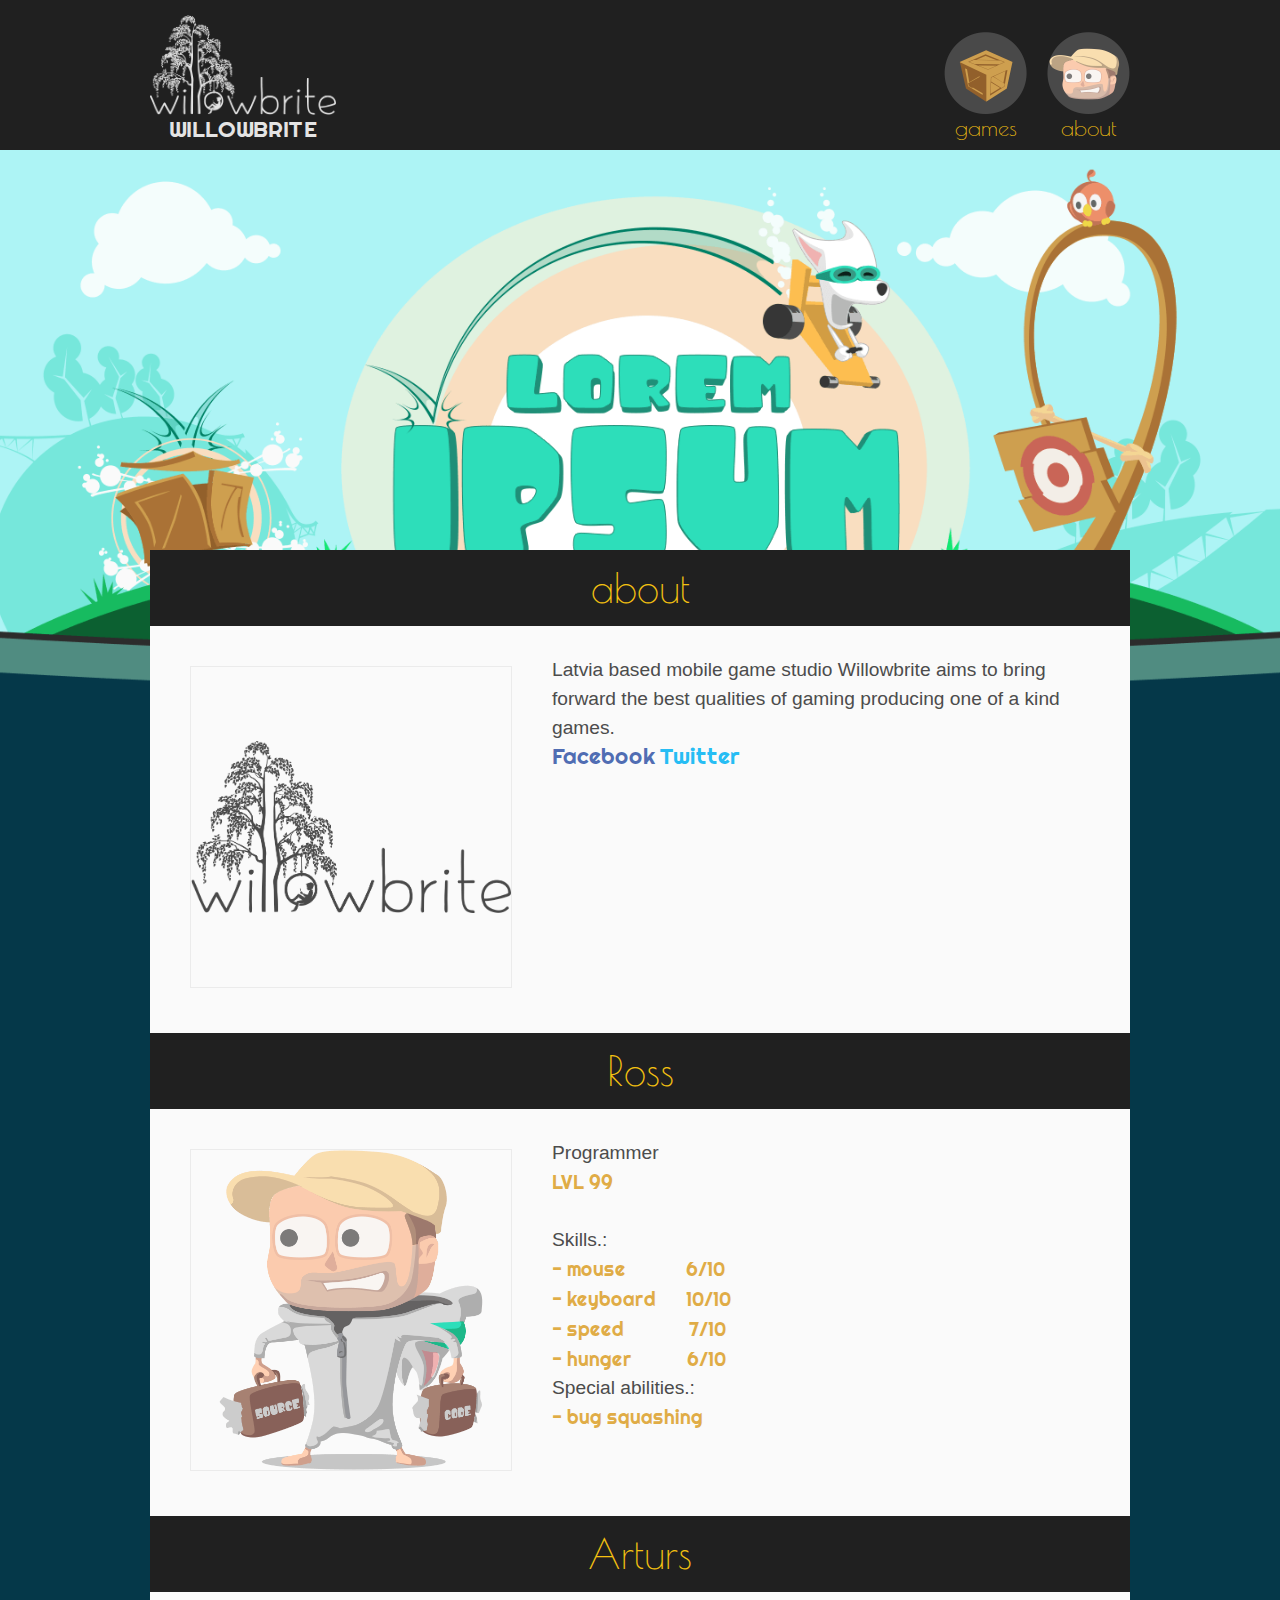
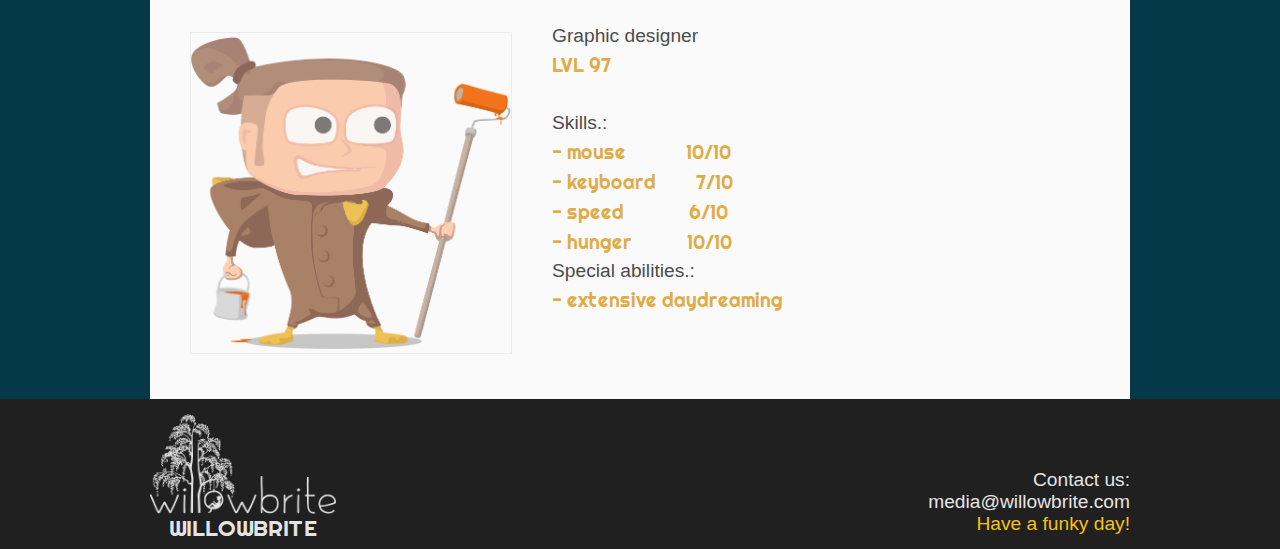
<file: index.html>
<!DOCTYPE html>
<html>
<head>

  <meta name="viewport" content="user-scalable=no,width=device-width" />

  <!-- Hi there! Thanks for visiting willowbrite.com websites sorce code -->
  <!-- Hope you will find what you need and have a nice day! -->

	<meta http-equiv="Content-Type" content="text/html; charset=utf-8" />
	<meta http-equiv="content-language" content="en" />
	<title>Have a funky day. Willowbrite.com</title>

	<meta name="Author" content="Arturs Vitas" />
	<meta name="Keywords" content="willowbrite, willowbrite games, mobile, games, game developers, mobile game studio, game studio, mobile game developers" />
	<meta name="Description" content="Willowbrite is a mobile game company who combines an old-school gaming experience with modern technology to create some pretty awesome games." />

<!-- we should have this thing
  <meta name="google-site-verification" content="" />
-->

  <link href='http://fonts.googleapis.com/css?family=Righteous' rel='stylesheet' type='text/css'>
  <link href='http://fonts.googleapis.com/css?family=Poiret+One' rel='stylesheet' type='text/css'>
  <script src="resize.js"></script>
  <link rel="stylesheet" type="text/css" href="wb.css">
  
  <link type="image/gif" rel="icon" href="img/favicon_v8.gif" />
</head>
<body id="html-body">

<!-- header -->
<div id="header">
  <div id="header-limit" class="center">
    <div id="header-logo">
      <img src="img/header_logo.png" width="186px" height="100px" alt="Willowbrite logo"/>
      <h1 class="logotxt">WILLOWBRITE</h1>
<!--      <p >WILLOWBRITE</p>-->
    </div>
    <div id="header-about-us" onclick="jumpTo()">
      <img id="header-games-img" width="83px" height="83px" src="img/header_about_us.png" alt="About the company Willowbrite"/>
      <p id="header-games-text" class="btntxt"><span id="header-about-us-txt-1">about</span><span id="header-about-us-txt-2">contacts</span></p>
    </div>
    <div id="header-games">
      <img id="header-games-img" width="83px" height="83px" src="img/header_products.png" alt="Games made by Willowbrite" onClick="location.href='game.html'"/>
      <p id="header-games-text" class="btntxt">games</p>
    </div>
  </div>
</div>

<!-- main image -->
<div id="background-image" class="center"></div>

<div id="spacer" style="height:400px; width:100%"></div>

<!-- content -->
<div id="about" class="center">

<div class="article">

  <p class="article-caption">about</p>
  
  <div class="article-img" style="background-image:url('img/willowbrite.png');"></div>
  
  <span class="article-text">
    Latvia based mobile game studio Willowbrite aims to bring forward the best
    qualities of gaming producing one of a kind games.<br>
    <a href="https://www.facebook.com/willowbritegames" id="facebook">Facebook</a> <a href="http://twitter.com/willowbrite" id="twitter">Twitter</a>
  </span>
  
</div>

<div class="article">

  <p class="article-caption">Ross</p>
  
  <div class="article-img" style="background-image:url('img/ross.png');"></div>
  
  <span class="article-text">
    Programmer<br>
    <span id="coloredtext">LVL 99</span><br>
    <br>
    Skills.:<br><span id="coloredtext">
      - mouse &nbsp; &nbsp; &nbsp; &nbsp; &nbsp; &nbsp;6/10<br>
      - keyboard &nbsp; &nbsp; &nbsp;10/10<br>
      - speed &nbsp; &nbsp; &nbsp; &nbsp; &nbsp; &nbsp; 7/10<br>
      - hunger &nbsp; &nbsp; &nbsp; &nbsp; &nbsp; 6/10<br>
    </span>
    Special abilities.:<br><span id="coloredtext">
      - bug squashing
      </span>
  </span>
  
</div>

<div class="article">

  <p class="article-caption">Arturs</p>
  
  <div class="article-img" style="background-image:url('img/arturs.png');"></div>

  <span class="article-text">
    Graphic designer<br>
    <span id="coloredtext">LVL 97</span><br>
    <br>
    Skills.:<br><span id="coloredtext">
      - mouse &nbsp; &nbsp; &nbsp; &nbsp; &nbsp; &nbsp;10/10<br>
      - keyboard &nbsp; &nbsp; &nbsp; &nbsp;7/10<br>
      - speed &nbsp; &nbsp; &nbsp; &nbsp; &nbsp; &nbsp; 6/10<br>
      - hunger &nbsp; &nbsp; &nbsp; &nbsp; &nbsp; 10/10<br>
    </span>
    Special abilities.:<br><span id="coloredtext">
      - extensive daydreaming
      </span>
  </span>
  
</div>
</div>

<!-- footer -->
<div id="header" class="header-footer">
  <div id="header-limit" class="center">
    <div id="footer-logo">
      <img src="img/header_logo.png" width="186px" height="100px" alt="Willowbrite logo"/>
      <h1 class="logotxt">WILLOWBRITE</h1>
    </div>
    <p id="contact_info">
      Contact us:<br>
      media@willowbrite.com<br>
      <span style="color:#f4c111">Have a funky day!</span>
    </p>
  </div>
</div>
  <script>
    (function(i,s,o,g,r,a,m){i['GoogleAnalyticsObject']=r;i[r]=i[r]||function(){
    (i[r].q=i[r].q||[]).push(arguments)},i[r].l=1*new Date();a=s.createElement(o),
    m=s.getElementsByTagName(o)[0];a.async=1;a.src=g;m.parentNode.insertBefore(a,m)
    })(window,document,'script','//www.google-analytics.com/analytics.js','ga');
    ga('create', 'UA-56711263-2', 'auto');
    ga('send', 'pageview');
  </script>
</body>
</html>
</file>
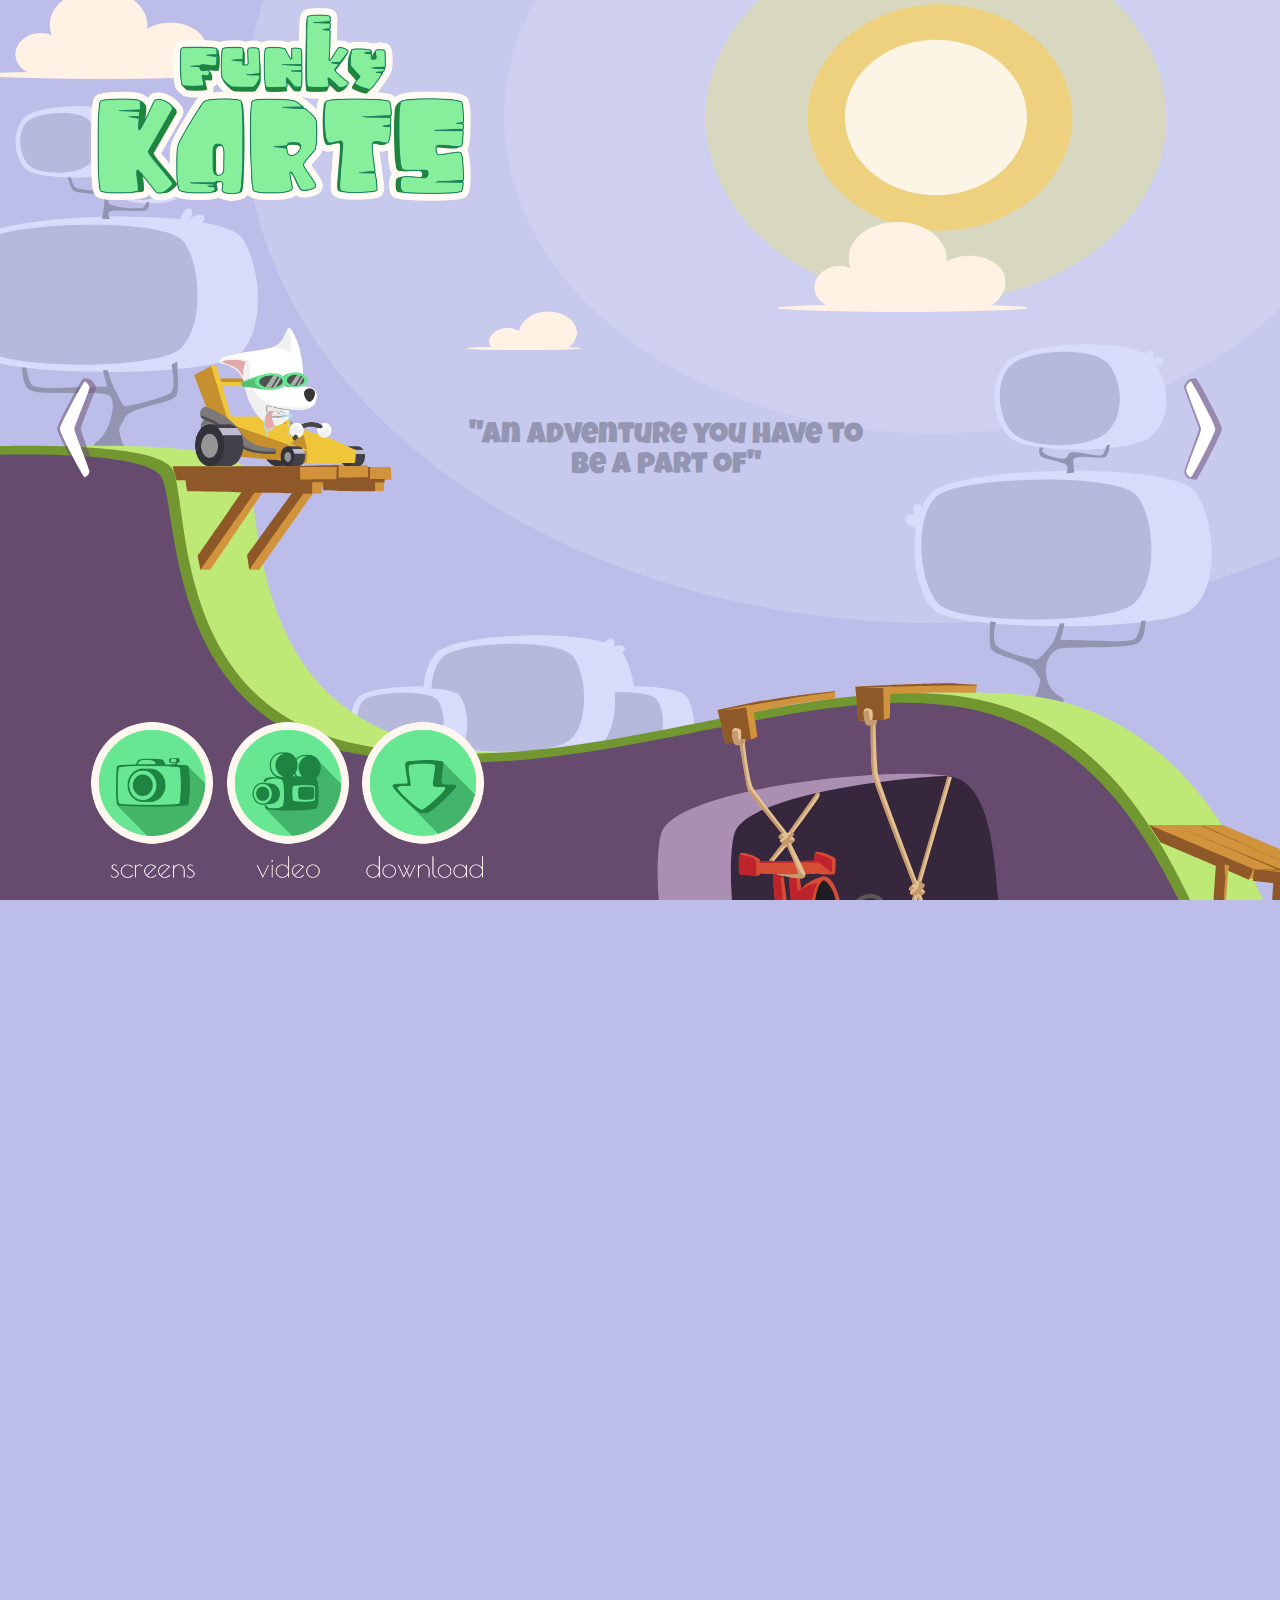
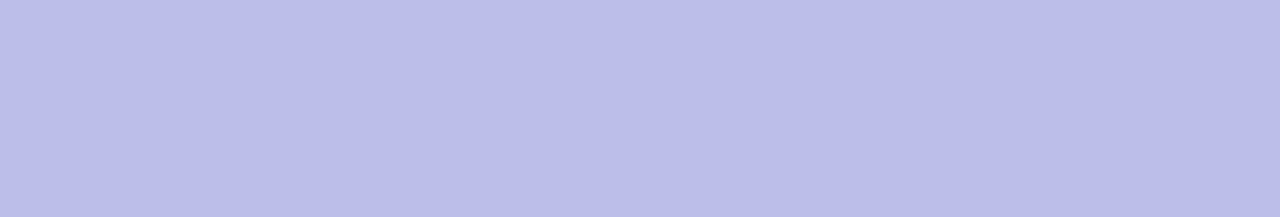
<file: fk/index.html>
<!DOCTYPE html>
<html>
<head>

  <!-- Hi there! Thanks for visiting willowbrite.com websites sorce code -->
  <!-- Hope you will find what you need and have a nice day! -->

  <meta name="viewport" content="user-scalable=no,width=device-width" />
	<meta http-equiv="Content-Type" content="text/html; charset=utf-8" />
	<meta http-equiv="content-language" content="en" />

  <link href='http://fonts.googleapis.com/css?family=Roboto:300' rel='stylesheet' type='text/css'>
<link href='http://fonts.googleapis.com/css?family=Aclonica' rel='stylesheet' type='text/css'>
<link href='http://fonts.googleapis.com/css?family=Luckiest+Guy' rel='stylesheet' type='text/css'>
  <link rel="stylesheet" type="text/css" href="fk.css">
	<!--<script src="fk.js"></script>-->
	<script src="viewportSize.js"></script>
	<script src="objects.js"></script>
	<script src="fkbganim.js"></script>
	<script src="fkbg.js"></script>

</head>
<body id="body">

  <div id="button-scroll-left" class="button-scroll" onmousedown="setDoAnimation(true, -1);" onmouseup="setDoAnimation(false)" onmouseout="setDoAnimation(false)"></div>
  <div id="button-scroll-right" class="button-scroll" onmousedown="setDoAnimation(true, 1);" onmouseup="setDoAnimation(false)" onmouseout="setDoAnimation(false)"></div>


  <div id="background"></div>

  <div id="container-bg" class="container">
<!-- frame 0 -->
    <div id="sun-svg" class="still"></div>
    <div id="cloud-01" class="still"></div>
    <div id="cloud-03" class="still"></div>
    <div id="cloud-04" class="still"></div>
<!-- frame 1 -->
    <div id="cloud-02" class="still"></div>
<!-- frame 2 -->
<!-- frame 3 -->
    <div id="dog-chill" class="still"></div>
    <div id="kart-chill" class="still"></div>
    <div id="chest-chill" class="still"></div>

  </div>

  <div id="container-fg" class="container">
<!-- frame 0 -->
    <div id="dog-start" class="still"></div>
    <div id="fk-logo" class="still"></div>
    <div id="btn-screens" class="btn"></div>
    <div id="btn-video" class="btn"></div>
    <div id="btn-download" class="btn"></div>
    <p id="promotional-txt">"An adventure you have to<br>be a part of"</p>
<!-- frame 1 -->
    <div id="arrow-down" class="still"></div>
    <p id="promotional-txt-3">Discover hidden<br>goods</p>
<!-- frame 2 -->
<!-- frame 3 -->
    <div id="slot-1" class="still"></div>
    <div id="slot-2" class="still"></div>
    <div id="slot-3" class="still"></div>
    <div id="cloud-2" class="still"></div>
    <div id="cloud-3" class="still"></div>
    <p id="promotional-txt-2">"This is what life<br>is all about"</p>
  </div>

</body>
</html>
</file>
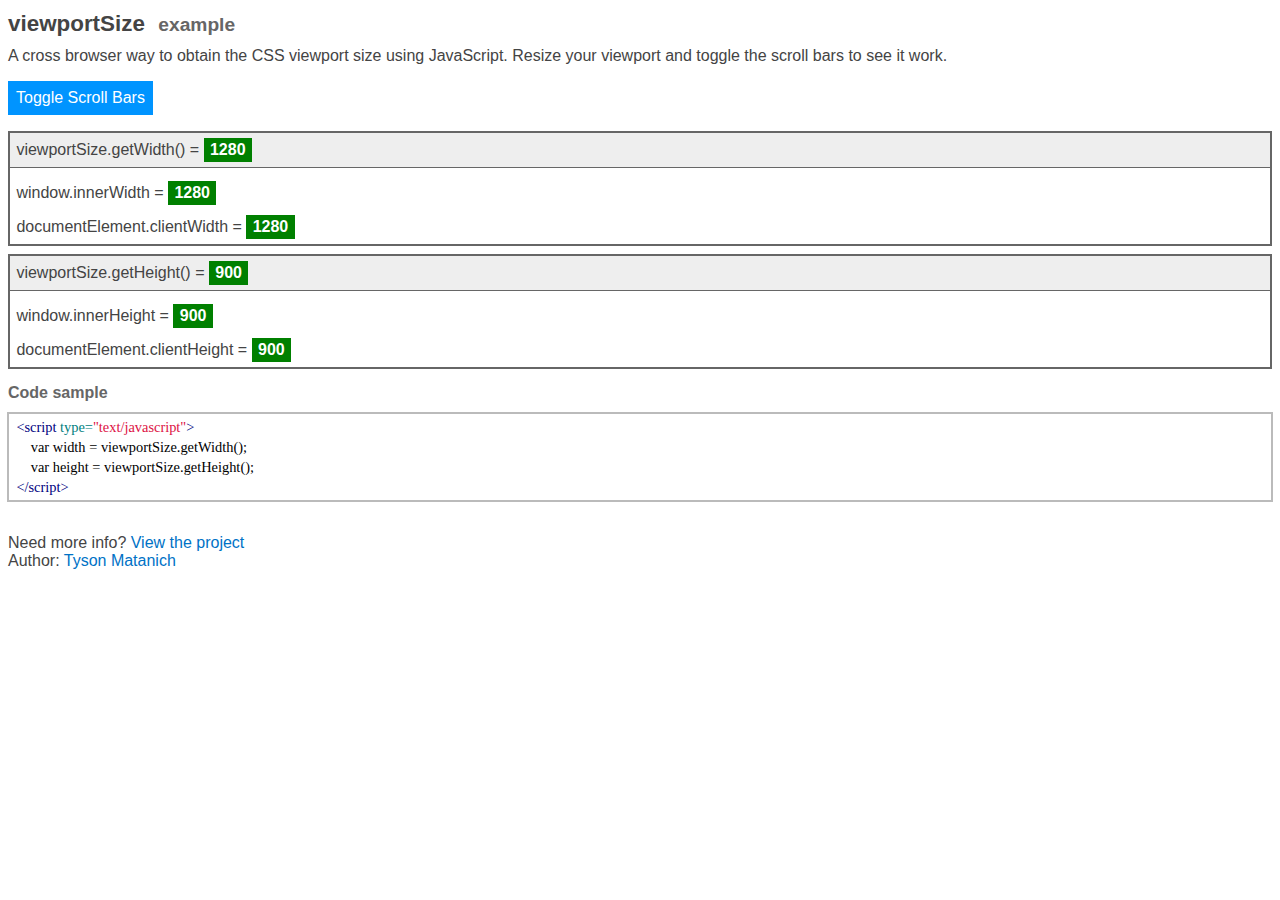
<file: fk/viewportSize-master/index.html>
﻿<!DOCTYPE html>
<html>
<head>
    <meta http-equiv="X-UA-Compatible" content="IE=edge" />
    <meta charset="utf-8" />
    <meta name="viewport" content="width=device-width, initial-scale=1.0" />
    <style type="text/css">@-ms-viewport{width:device-width}</style>
    <title>viewportSize</title>
    <link rel="stylesheet" type="text/css" href="samples/css/main.css" />
    <script type="text/javascript" src="viewportSize.js"></script>
</head>
<body>
    <div class="info">
        <h1>viewportSize</h1>
        <h2>example</h2>
        <p>A cross browser way to obtain the CSS viewport size using JavaScript. Resize your viewport and toggle the scroll bars to see it work.</p>
    </div>

    <a id="toggle-scroll">Toggle Scroll Bars</a>

    <div class="output">
        <div class="row main">viewportSize.getWidth() = <span id="widthEl" class="value">Requires JavaScript</span></div>
        <div class="row">window.innerWidth = <span id="innerWidthEl" class="value">Requires JavaScript</span></div>
        <div class="row">documentElement.clientWidth = <span id="clientWidthEl" class="value">Requires JavaScript</span></div>
    </div>

    <div class="output">
        <div class="row main">viewportSize.getHeight() = <span id="heightEl" class="value">Requires JavaScript</span></div>
        <div class="row">window.innerHeight = <span id="innerHeightEl" class="value">Requires JavaScript</span></div>
        <div class="row">documentElement.clientHeight = <span id="clientHeightEl" class="value">Requires JavaScript</span></div>
    </div>

    <script type="text/javascript">
        var scroll_link = document.getElementById("toggle-scroll");
        var toggleScroll = function () {
            if (document.documentElement.style.overflow == "hidden") {
                document.documentElement.style.overflow = "scroll";
            } else {
                document.documentElement.style.overflow = "hidden";
            }
            updateValues();
        };
        scroll_link.onclick = toggleScroll;

        var width_el = document.getElementById("widthEl");
        var height_el = document.getElementById("heightEl");
        var innerWidth_el = document.getElementById("innerWidthEl");
        var clientWidth_el = document.getElementById("clientWidthEl");
        var innerHeight_el = document.getElementById("innerHeightEl");
        var clientHeight_el = document.getElementById("clientHeightEl");

        var updateValues = function () {
            var width = viewportSize.getWidth();
            var height = viewportSize.getHeight();
            var innerWidth = window.innerWidth;
            var clientWidth = document.documentElement.clientWidth;
            var innerHeight = window.innerHeight;
            var clientHeight = document.documentElement.clientHeight;

            width_el.innerHTML = width;
            height_el.innerHTML = height;
            innerWidth_el.innerHTML = innerWidth;
            clientWidth_el.innerHTML = clientWidth;
            innerHeight_el.innerHTML = innerHeight;
            clientHeight_el.innerHTML = clientHeight;

            innerWidth_el.style.backgroundColor = (width == innerWidth) ? "green" : "red";
            clientWidth_el.style.backgroundColor = (width == clientWidth) ? "green" : "red";
            innerHeight_el.style.backgroundColor = (height == innerHeight) ? "green" : "red";
            clientHeight_el.style.backgroundColor = (height == clientHeight) ? "green" : "red";
        };

        if (window.addEventListener) {
            window.addEventListener("resize", updateValues, false);
            window.addEventListener("DOMContentLoaded", updateValues, false);
            window.addEventListener("load", updateValues, false);
        }
        else if (window.attachEvent) {
            window.attachEvent("onload", updateValues);
        }
    </script>

    <h3>Code sample</h3>
    <code><span class="nt">&lt;script </span><span class="na">type=</span><span class="s">"text/javascript"</span><span class="nt">&gt;</span>
    <span class="nb">var</span> <span class="nb">width</span> <span class="p">=</span> <span class="nx">viewportSize</span><span class="p">.</span><span class="nx">getWidth</span><span class="p">();</span>
    <span class="nb">var</span> <span class="nb">height</span> <span class="p">=</span> <span class="nx">viewportSize</span><span class="p">.</span><span class="nx">getHeight</span><span class="p">();</span>
<span class="nt">&lt;/script&gt;</span></code>

    <div class="info" style="margin-top: 1.5em;">
        <p>Need more info? <a href="http://github.com/tysonmatanich/viewportSize">View the project</a><br />Author: <a href="http://www.matanich.com">Tyson Matanich</a></p>
    </div>
</body>
</html>
</file>
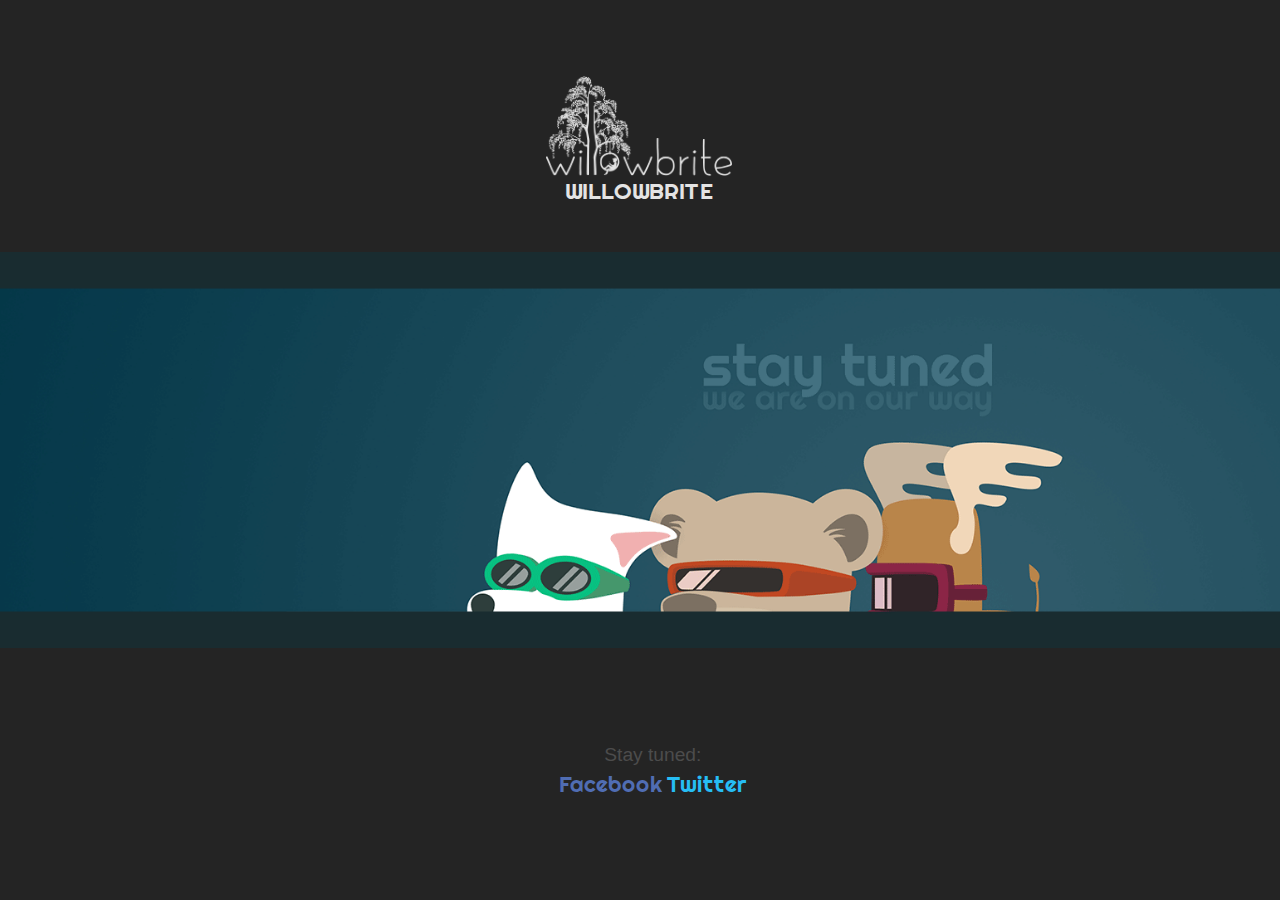
<file: game.html>
<!DOCTYPE html>
<html style="width:100%; height:100%">
<head>

  <meta name="viewport" content="user-scalable=no,width=device-width" />

  <!-- Hi there! Thanks for visiting willowbrite.com websites sorce code -->
  <!-- Hope you will find what you need and have a nice day! -->

	<meta http-equiv="Content-Type" content="text/html; charset=utf-8" />
	<meta http-equiv="content-language" content="en" />
	<title>Have a funky day. Willowbrite.com</title>

	<meta name="Author" content="Arturs Vitas" />
  <meta name="Keywords" content="willowbrite, willowbrite games, mobile, games, game developers, mobile game studio, game studio, mobile game developers" />
  <meta name="Description" content="Willowbrite is a mobile game company who combines an old-school gaming experience with modern technology to create some pretty awesome games." />

<!-- we should have this thing
  <meta name="google-site-verification" content="" />
-->

  <link href='http://fonts.googleapis.com/css?family=Righteous' rel='stylesheet' type='text/css'>
  <link href='http://fonts.googleapis.com/css?family=Poiret+One' rel='stylesheet' type='text/css'>
<!--  <script src="resize.js"></script> -->
  <link rel="stylesheet" type="text/css" href="wb.css">
  <link rel="stylesheet" type="text/css" href="game.css">

  
  <link type="image/gif" rel="icon" href="img/favicon_v8.gif" />
</head>
<body id="html-body" style="background-color:#242424">

<div style="height:28%; width:100%">
  <div style="overflow:visible; width:1px; height:1px; position:absolute; top:14%; left:50%">
    <img src="img/header_logo.png" width="186px" height="100px" alt="Willowbrite logo" style="position:absolute; left:-94px; top:-50px; cursor:pointer"
    onClick="location.href='index.html'"/>
    <h1 class="logotxt" style="position:absolute; left:-75px; top:50px">WILLOWBRITE</h1>
  </div>
</div>

<div id="background-image" style="height:44%; width:100%; background-image:url('img/game_bg.png')"></div>

<div style="height:28%; width:100%">
  <div style="overflow:visible; width:98%; height:1px; position:absolute; top:79%; left:2%">
    <p class="article-text" style="text-align:center">Stay tuned:<br>
      <a href="https://www.facebook.com/willowbritegames" id="facebook">Facebook</a>
      <a href="http://twitter.com/willowbrite" id="twitter">Twitter</a></p>
  </div>
</div>

</body>


</html>
</file>
<file: wb.css>
html{
  padding:0;
  margin:0;
}

body {
  background-color:#053849;
  padding:0;
  margin:0;
  width:100%;
  height:100%;
}
div{
  padding:0;
  margin:0;
}
img{
  padding:0;
  margin:0;
}
p{
  margin:0;
  padding:0;
  font-size: 22.5px;
  color: #f4c111;
}

h1{
  margin:0;
  padding:0;  
  font-size: 22.5px;
  font-weight: normal;
}

a{
  margin:0;
  padding:0;
  font-size: 22.5px;
  text-decoration: none;
  font-family: 'Righteous', cursive;
}

#facebook{
  color: #506db3;
  font-family: 'Righteous', cursive;
}

#coloredtext{
  color: #e0ac46;
  font-family: 'Righteous', cursive;
}

#twitter{
  color: #26bdf4;  
}

.center{
  display: block;
  margin-left: auto;
  margin-right: auto;
}

.btntxt{
  font-family: 'Poiret One', cursive;
  position:relative;
  top:-5px;
}

.logotxt{
  font-family: 'Righteous', cursive;
  position:relative;
  color: #e4e4e4;
  top:-5px;
}

.description{
  font-family:Arial;
  color:#4c4c4c;
  font-size:18px;
  width:460px;
  line-height:150%;
  cursor:default;
}

.divdescription{
  position:relative;
  margin-top:30px;
}

/** --------HEADER BEGIN -------- **/

#header{
  background-color:#202020;
  width:100%;
  height:150px;
}

#header-limit{
  width:980px;
}

#header-logo{
  margin:15px 0 0 0;
  float:left;
  text-align: center;
  cursor:default;
}

#header-about-us{
  float:right;
  margin:32px 0 0 0;
  text-align: center;
  cursor:pointer;
} 
 
#header-games{
  float:right;
  margin:32px 20px 0 0;
  text-align: center;
  cursor:pointer;
}

/** --------HEADER IMAGE BEGIN -------- **/

#background-image{
  z-index:-1;
  position:absolute;
  height:550px;
  width:100%;
  background-image:url('img/header_wide.png');
  background-size: cover;
  background-repeat: no-repeat;
  background-position: center;
}

/** --------ARTICLE BEGIN -------- **/

#about{
  position:relative;
  width: 980px;
  background-color:#fafafa;
}

.article{
  display:inline-block;
  margin:0 0 40px 0;
  width:100%;
}

.article-caption{
  font-family: 'Poiret One', cursive;
  font-size:2.5em;
  text-align: center;
  width:100%;
  background-color:#202020;
  padding:15px 0;
}

.article-img{
  margin:40px 40px 5px 40px;
  float: left;
  width:320px;
  height:320px;
  background-size: contain;
  background-repeat: no-repeat;
  background-position: center;
  border-style:solid;
  border-color:#ebebeb;
  border-width:1px;
}

.article-text{
  display:block;
  min-width: 200px;
  font-family:Arial;
  margin:30px;
  color:#4c4c4c;
  font-size:1.2em;
  line-height:150%;
  cursor:default;
}

#header-about-us-txt-1{
  display:block;
}

#header-about-us-txt-2{
  display:none;
}


/** --------FOOTER BEGIN -------- **/

#footer-logo{
  margin:15px 0 0 0;
  float:left;
  text-align: center;
  cursor:default;
}

#contact_info{
  font-family: Arial;
  text-align: right;
  font-size:1.2em;
  color:#e4e4e4;
  cursor:default;
  padding-top:70px;
}

/** --------FOOTER END -------- **/

@media screen and (max-width: 1024px){
  /** --------HEADER BEGIN -------- **/
  #header-limit{
    width:100%;
  }
  
  #header-logo{
    margin:15px 0 0 20px;
  }

  #footer-logo{
    margin:15px 0 0 20px;
  }
  
  #header-about-us{
    float:right;
    margin:32px 20px 0 0;
    text-align: center;
  } 

/** --------HEADER IMAGE BEGIN -------- **/
#background-image{
  z-index:-1;
  position:absolute;
  height:550px;
  width:100%;
  background-image:url('img/header_1024.png');
  background-size: cover;
  background-repeat: no-repeat;
  background-position: center;
}
   
/** --------ARTICLE BEGIN -------- **/

  #about{
    top:0px;
    width: 100%;
}
  
/** --------FOOTER BEGIN -------- **/
  #contact_info{
    margin-right:20px;
  }
}

@media screen and (max-width: 768px){
/** --------ARTICLE BEGIN -------- **/
  .article-caption{
    font-size:2em;
    padding:10px 0;
  }

  .article-img{
    width:200px;
    height:200px;
  }
}

@media screen and (max-width: 460px){
/** --------HEADER BEGIN -------- **/

  #header{
    height:210px;
  }
  
  #header-logo{
    width:100%;
    margin:10px auto 0 auto;
    text-align: center;
  }
  
  #header-about-us{
    width:49%;
    height:50px;
    background-color:#373737;
    margin:10px 0.5% 0.5% 0.5%;
    float:left;
  } 
   
  #header-games{
    width:49%;
    height:50px;
    background-color:#373737;
    margin:10px 0.5% 0.5% 0.5%;
    float:right;
  }
  
  #header-games-img{
    display:inline-block;
    vertical-align:middle;
    margin:4px 0 0 0;
    width:42px;
    height:42px;
  }
  
  #header-games-text{
    margin:12px 0 0 10px;
    vertical-align:middle;
    display:inline-block;
  }
  
  #header-about-us-txt-1{
    display:none;
  }
  
  #header-about-us-txt-2{
    display:block;
  }
/** --------ARTICLE BEGIN -------- **/
  .article-caption{
    font-size:1.8em;
    padding:10px 0;
  }
  
  .article-img{
    margin:20px 10px 5px 20px;
    float:left;
    width:100px;
    height:100px;
  }
  
  .article-text{
    margin:20px;
  }
  
  .article{
    text-align:left;
  }
  
/** --------FOOTER BEGIN -------- **/

  #footer-logo{
    width:100%;
    margin:10px auto 0 auto;
    text-align: center;
    display:none;
  }

  #contact_info{
    margin-right:10px auto;
    text-align:center;
  }
}
</file>
<file: fk/fk.css>
html{
  width:100%;
  height:100%;
  padding:0;
  margin:0;
  border:0;
}

body {
  width:100%;
  height:100%;
  background-color:#bcbee9;
  padding:0;
  margin:0;
  border:0;
  overflow:hidden;
}
div{
  padding:0;
  margin:0;
}
img{
  padding:0;
  margin:0;
}
p{
  margin:0;
  padding:0;
  font-family: 'Luckiest Guy', cursive;
/*font-family: 'Aclonica', sans-serif;*/
  /*font-family: 'Roboto', sans-serif;*/
  text-align:center;
  font-size: 30px;
  position:absolute;
  color:#9395b1;
}

.button-scroll{
  position:absolute;
  top:42%;
  padding:4%;
  cursor:pointer;
  background-size: contain;
  background-repeat: no-repeat;
  background-position: center;
  z-index:10;
}

#button-scroll-left{
  left:2%;
  background-image:url("svg/arrow_left.svg");
}

#button-scroll-right{
  left:90%;
  background-image:url("svg/arrow_right.svg");
}

.btn{
  position:absolute;
  width:110px;
  height:141px;
  cursor:pointer;
  background-size: contain;
  background-repeat: no-repeat;
  background-position: center;
}
#btn-screens{
  background-image:url("img/btn_screens.png");
}
#btn-video{
  background-image:url("img/btn_video.png");
}
#btn-download{
  background-image:url("img/btn_download.png");
}

#background{
  width:100%;
  height:100%;
  background-image:url("svg/background_v2.svg");
  background-repeat: no-repeat;
  background-position: 0 0;
  z-index:2;
}

.container{
  position:absolute;
  left:0;
  top:0;
}

#container-fg{
  z-index:3;
}

#container-bg{
  z-index:-1;
}

.still{
  background-size: cover;
  background-repeat: no-repeat;
  background-position: center;
  position:absolute;
}

/*--------------- FRAME 0 -----------------*/
#sun-svg{
  background-image: url("svg/sun.svg");
}
#fk-logo{
  background-image:url("img/fklogo.png");
}
#cloud-01{
  background-image: url(img/cloud_01.png);
}
#cloud-03{
  background-image: url(img/cloud_01.png);
}
#cloud-04{
  background-image: url(img/cloud_03.png);
}
#dog-start{
  background-image: url(img/dogStart.png);
}
/*--------------- FRAME 1 -----------------*/
#cloud-2{
  background-image: url(img/cloud_02.png);
}
#arrow-down{
  background-image: url(svg/arrow_down.svg);
}
/*--------------- FRAME 2 -----------------*/

/*--------------- FRAME 3 -----------------*/
#dog-chill{
  background-image: url(img/dogChill.png);
  width:180px; height:136px;
}
#kart-chill{
  background-image: url(img/kartChill.png);
  width:182px; height:85px;
}
#chest-chill{
  background-image: url(img/chestChill.png);
  width:121px; height:56px;
}
#slot-1{
  background-image: url(img/awardSlot1.png);
}
#slot-2{
  background-image: url(img/awardSlot2.png);
}
#slot-3{
  background-image: url(img/awardSlot3.png);
}
#cloud-3{
  background-image: url(img/cloud_03.png);
}
</file>
<file: fk/viewportSize-master/samples/css/main.css>
﻿* {
    margin: 0;
    padding: 0;
}

html {
    overflow: scroll;
}

body {
    font-family: "Segoe UI", Segoe, "Segoe WP", Tahoma, Sans-Serif;
    color: #444;
            
}

h1 {
    font-size: 1.4em;
    float: left;
    line-height: 1.4em;
    margin-right: 0.6em;
}

h2 {
    margin: 0.2em 0 0;
    font-size: 1.2em;
    color: #666;
    float: left;
    line-height: 1.4em;
    clear: right;
}

h3 {
    margin: 0.8em 0 0 0.5em;
    font-size: 1em;
    color: #666;
    line-height: 1.4em;
}

p {
    padding: 0.5em 0;
    clear: both;
}

.info, .output {
    margin: 0.5em;
}

.info h3 {
    margin-left: 0;
}

#toggle-scroll {
    background-color: #0094ff;
    color: #fff;
    margin: 0 .5em .5em;
    padding: .5em .5em;
    display: inline-block;
    cursor: pointer;
}
#toggle-scroll:hover {
    background-color: #1f88d4;
    text-decoration: none;
}

.output {
    border: 2px solid #666;
}

.row {
    padding: .5em .4em;
}

.row.main {
    margin-bottom: .5em;
    background-color: #eee;
    border-bottom: 1px solid #666;
}

.value {
    font-weight: bold;
    background-color: #444;
    color: #fff;
    padding: .2em .4em;
}

.main .value {
    background-color: green;
}

a {
    color: #0072C6;
    text-decoration: none;
}

a:hover, a:active, a:focus {
    text-decoration: underline;
}

code {
    display: block;
    margin: 0.5em;
    padding: 0.2em 0.5em;
    white-space: pre;
    font-size: 0.9em;
    color: #000;
    font-family: Consolas, Serif;
    line-height: 1.4em;
    overflow-x: auto;
    border: 2px solid #bbb;
}

code .nt {
    color: #000080;
}
code .na {
    color: #008080;
}
code .s {
    color: #d14;
}
</file>
<file: game.css>
html{
  padding:0;
  margin:0;
}

body {
  background-color:#053849;
  padding:0;
  margin:0;
  width:100%;
  height:100%;
}
div{
  padding:0;
  margin:0;
}
img{
  padding:0;
  margin:0;
}
p{
  margin:0;
  padding:0;
  font-size: 22.5px;
  color: #f4c111;
}

h1{
  margin:0;
  padding:0;  
  font-size: 22.5px;
  font-weight: normal;
}

a{
  margin:0;
  padding:0;
  font-size: 22.5px;
  text-decoration: none;
  font-family: 'Righteous', cursive;
}
</file>
